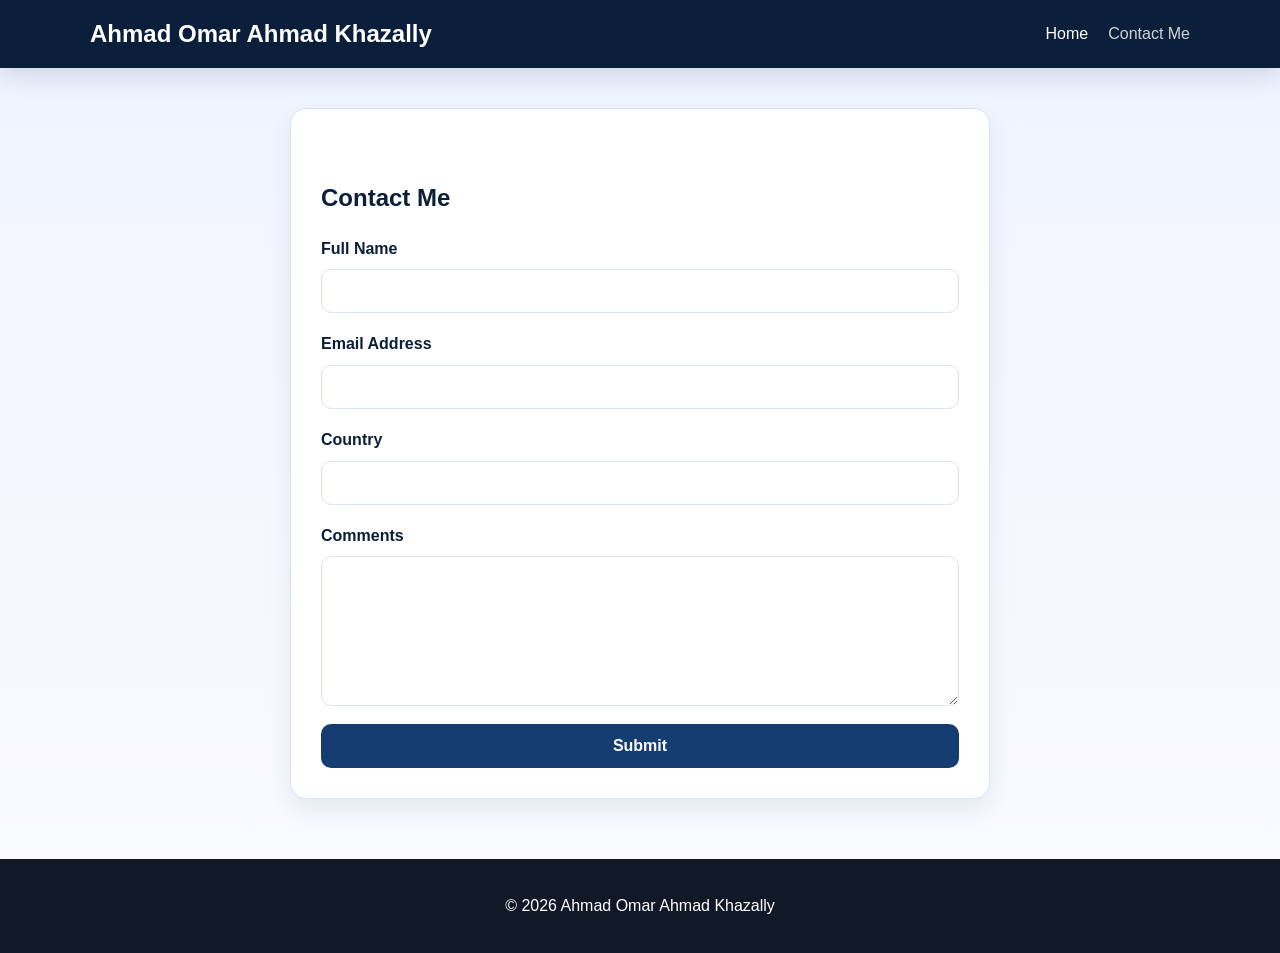
<file: contact.html>
<!DOCTYPE html>
<html lang="en">
  <head>
    <meta charset="UTF-8" />
    <meta name="viewport" content="width=device-width, initial-scale=1.0" />
    <title>SID: 172728 | Contact Me</title>
    <link rel="stylesheet" href="style.css" />
    <style>
      .contact-wrapper {
        max-width: 700px;
        margin: 40px auto 60px;
        background: white;
        border: 1px solid #dbe3f0;
        border-radius: 16px;
        padding: 30px;
        box-shadow: 0 10px 25px rgba(11, 31, 58, 0.08);
      }

      .contact-form {
        display: grid;
        gap: 18px;
      }

      .form-group {
        display: grid;
        gap: 8px;
      }

      label {
        font-weight: 700;
        color: var(--primary);
      }

      input,
      textarea {
        width: 100%;
        padding: 12px 14px;
        border: 1px solid var(--border);
        border-radius: 10px;
        font-size: 1rem;
      }

      textarea {
        min-height: 150px;
        resize: vertical;
      }

      .submit-btn {
        background: var(--secondary);
        color: white;
        border: none;
        padding: 13px 20px;
        border-radius: 10px;
        font-size: 1rem;
        font-weight: 700;
        cursor: pointer;
      }

      .submit-btn:hover {
        opacity: 0.95;
      }
    </style>
  </head>
  <body>
    <header class="site-header">
      <nav class="navbar container">
        <div class="brand">Ahmad Omar Ahmad Khazally</div>
        <div class="nav-links">
          <a href="index.html">Home</a>
          <a href="contact.html" class="active">Contact Me</a>
        </div>
      </nav>
    </header>

    <main class="container">
      <div class="contact-wrapper">
        <h2>Contact Me</h2>
        <form id="contactForm" class="contact-form">
          <div class="form-group">
            <label for="fullName">Full Name</label>
            <input type="text" id="fullName" name="fullName" />
          </div>

          <div class="form-group">
            <label for="email">Email Address</label>
            <input type="email" id="email" name="email" />
          </div>

          <div class="form-group">
            <label for="country">Country</label>
            <input type="text" id="country" name="country" />
          </div>

          <div class="form-group">
            <label for="comments">Comments</label>
            <textarea id="comments" name="comments"></textarea>
          </div>

          <button type="submit" class="submit-btn">Submit</button>
        </form>
      </div>
    </main>

    <footer class="site-footer">
      <p>&copy; 2026 Ahmad Omar Ahmad Khazally</p>
    </footer>

    <script>
      document.getElementById("contactForm").addEventListener("submit", function (event) {
        event.preventDefault();

        const fields = [
          document.getElementById("fullName"),
          document.getElementById("email"),
          document.getElementById("country"),
          document.getElementById("comments")
        ];

        for (const field of fields) {
          if (!field.value.trim()) {
            alert("Please fill in all fields before submitting.");
            field.focus();
            return;
          }
        }

        alert("Form submitted successfully!");
        this.reset();
      });
    </script>
  </body>
</html>
</file>
<file: style.css>
:root {
  --primary: #0b1f3a;
  --secondary: #163d72;
  --accent: #4aa3ff;
  --light: #f5f7fb;
  --dark: #111827;
  --border: #dbe3f0;
  --shadow: 0 10px 25px rgba(11, 31, 58, 0.12);
}

* {
  box-sizing: border-box;
}

body {
  margin: 0;
  font-family: Arial, Helvetica, sans-serif;
  background: linear-gradient(180deg, #eef4ff 0%, #f9fbff 100%);
  color: var(--dark);
  line-height: 1.6;
}

a {
  text-decoration: none;
}

.container {
  width: min(1100px, 90%);
  margin: 0 auto;
}

.site-header {
  background: var(--primary);
  box-shadow: var(--shadow);
  position: sticky;
  top: 0;
  z-index: 10;
}

.navbar {
  display: flex;
  justify-content: space-between;
  align-items: center;
  padding: 15px 0;
}

.brand {
  color: white;
  font-size: 1.5rem;
  font-weight: 700;
}

.nav-links {
  display: flex;
  gap: 20px;
}

.nav-links a {
  color: white;
  transition: opacity 0.2s ease;
}

.nav-links a:hover,
.nav-links a.active {
  opacity: 0.8;
}

.hero {
  display: grid;
  grid-template-columns: 1.3fr 0.9fr;
  gap: 40px;
  align-items: center;
  padding: 60px 0 30px;
}

.eyebrow {
  margin: 0 0 10px;
  letter-spacing: 0.12rem;
  text-transform: uppercase;
  color: var(--secondary);
  font-weight: 700;
  font-size: 0.8rem;
}

.hero-text h1 {
  font-size: clamp(2.2rem, 4vw, 3.1rem);
  margin: 0 0 16px;
  color: var(--primary);
}

.info-line {
  font-size: 1.08rem;
  margin: 8px 0;
}

.soft-skills {
  margin-top: 26px;
}

.soft-skills h3 {
  margin-bottom: 10px;
  color: var(--primary);
}

.soft-skills ul {
  list-style: none;
  padding: 0;
  display: flex;
  flex-wrap: wrap;
  gap: 10px;
}

.soft-skills li {
  background: white;
  border: 1px solid var(--border);
  padding: 10px 14px;
  border-radius: 999px;
  box-shadow: var(--shadow);
  color: var(--primary);
  font-weight: 600;
}

.email-button {
  display: inline-block;
  margin-top: 24px;
  background: var(--accent);
  color: white;
  padding: 12px 22px;
  border-radius: 10px;
  font-weight: 700;
  transition: transform 0.2s ease;
}

.email-button:hover {
  transform: translateY(-2px);
}

.hero-photo img {
  width: 100%;
  height: 430px;
  object-fit: cover;
  border-radius: 20px;
  border: 3px solid rgba(255, 255, 255, 0.7);
  box-shadow: var(--shadow);
}

h2 {
  color: var(--primary);
  margin-top: 40px;
  margin-bottom: 18px;
}

.tools-table {
  width: 100%;
  border-collapse: collapse;
  background: white;
  border-radius: 12px;
  overflow: hidden;
  box-shadow: var(--shadow);
}

.tools-table th,
.tools-table td {
  border: 1px solid var(--border);
  padding: 14px 16px;
  text-align: left;
}

.tools-table th {
  background: var(--secondary);
  color: white;
}

.tools-table a {
  color: var(--secondary);
  font-weight: 600;
}

.tools-table a:hover {
  text-decoration: underline;
}

.goals p {
  background: white;
  border: 1px solid var(--border);
  border-radius: 14px;
  padding: 22px;
  box-shadow: var(--shadow);
  font-size: 1.05rem;
  margin-bottom: 40px;
}

.site-footer {
  background: var(--dark);
  color: white;
  text-align: center;
  padding: 18px 0;
  margin-top: 30px;
}

@media (max-width: 760px) {
  .hero {
    grid-template-columns: 1fr;
    padding-top: 40px;
  }

  .navbar {
    flex-direction: column;
    gap: 12px;
  }

  .nav-links {
    gap: 14px;
  }

  .tools-table {
    font-size: 0.95rem;
  }
}
</file>
